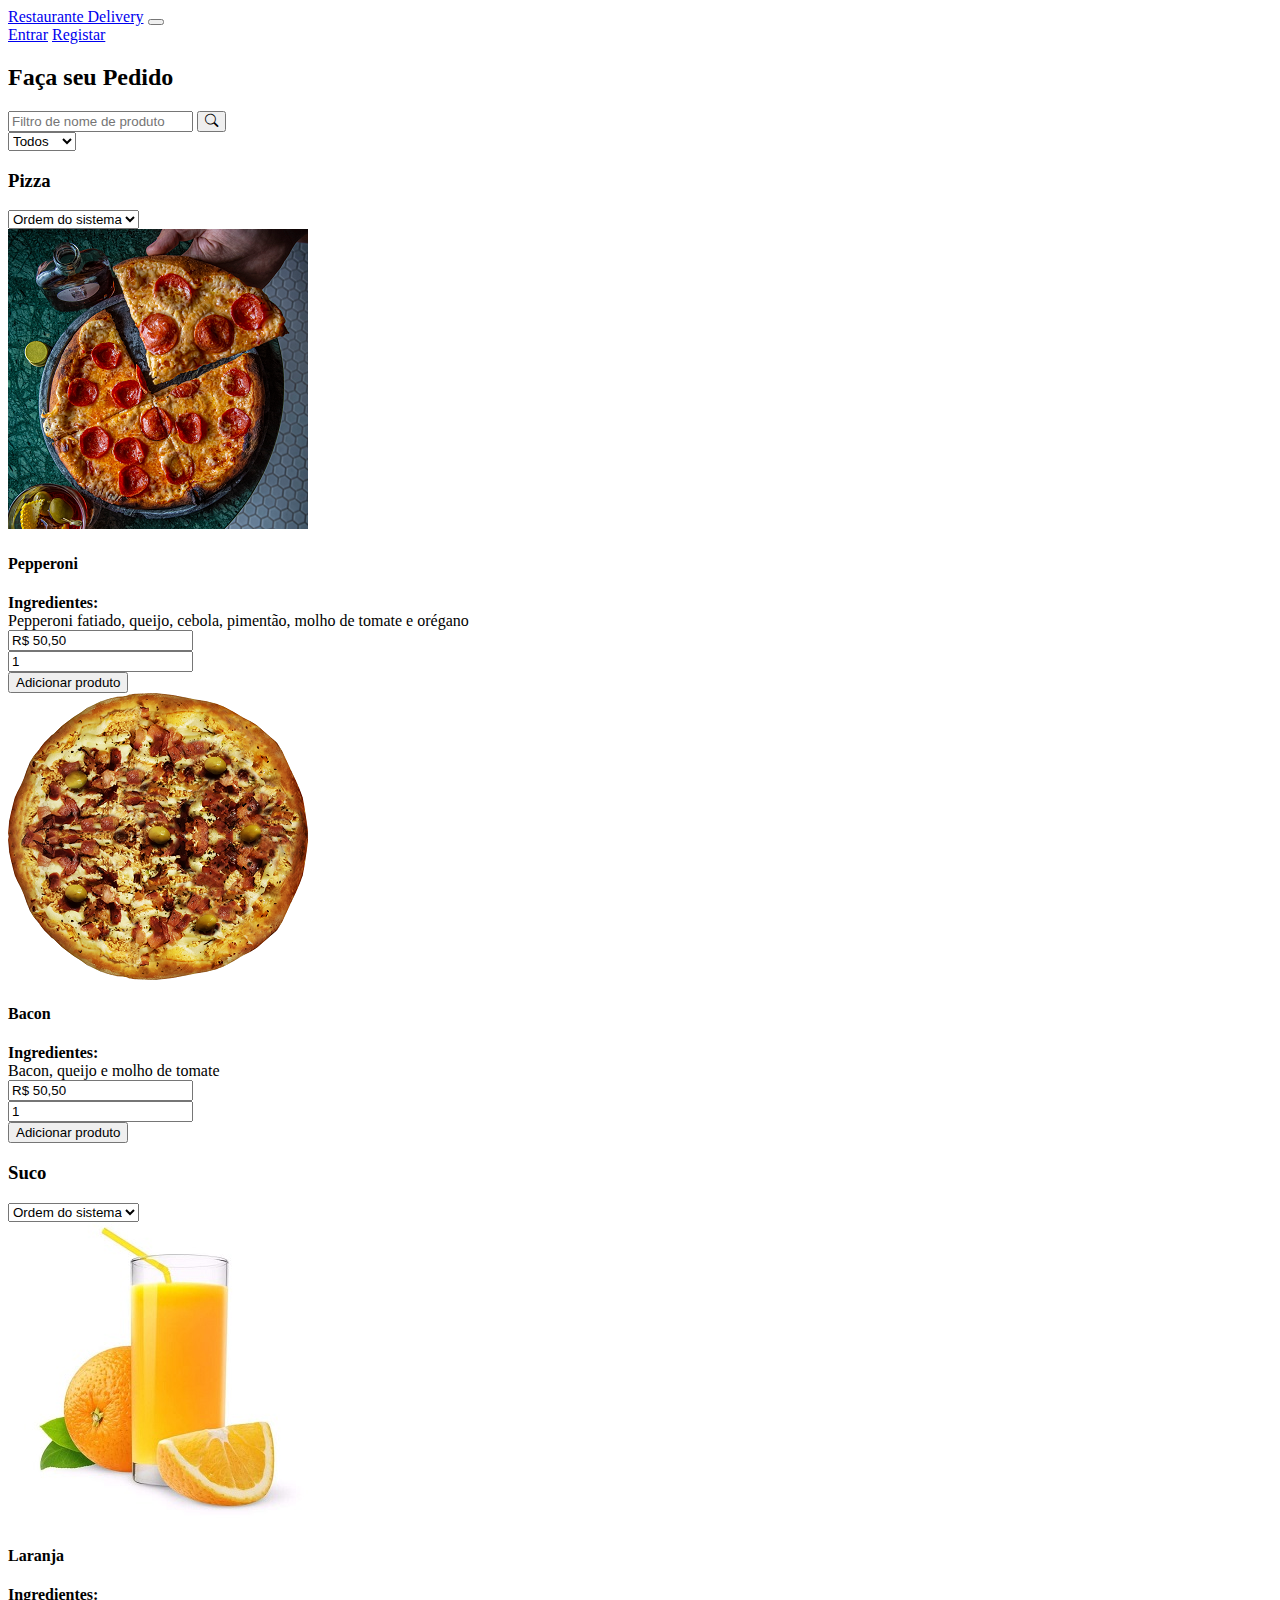
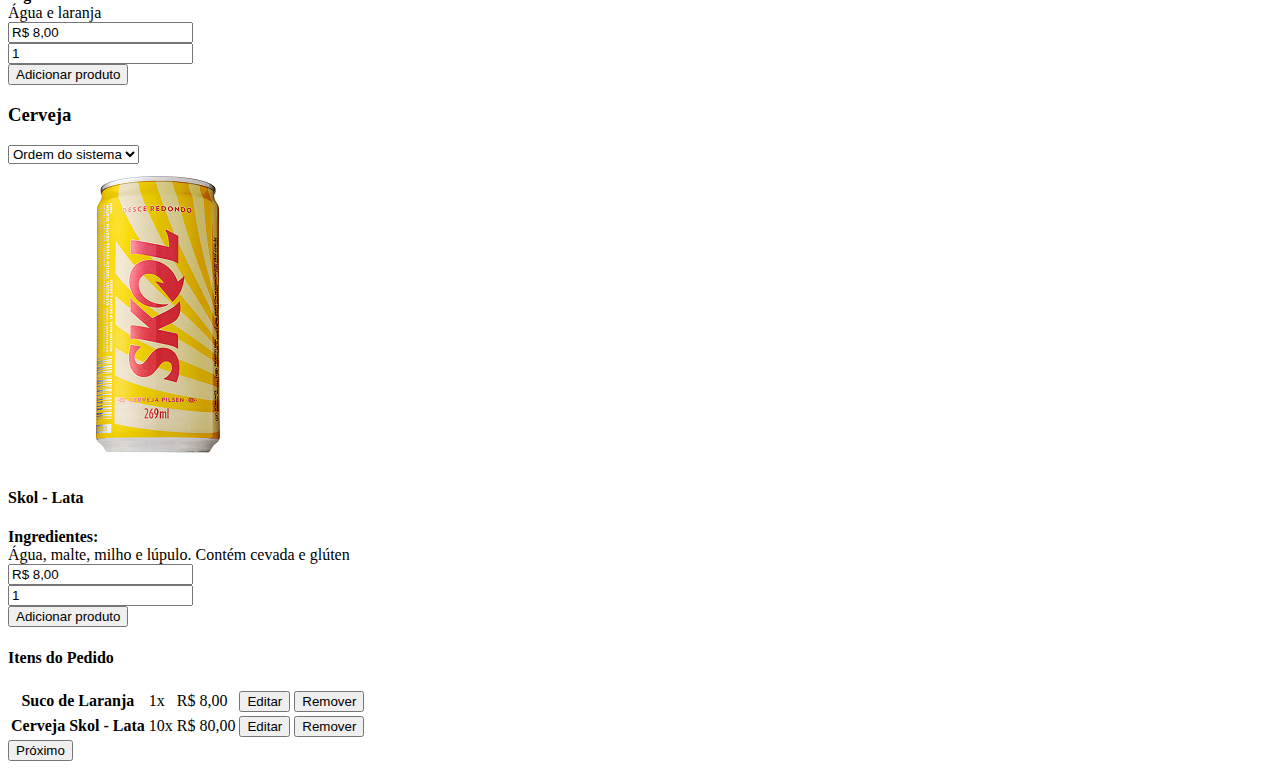
<file: index.html>
<!DOCTYPE html>
<html lang="en">

<head>
    <meta charset="UTF-8">
    <meta name="viewport" content="width=device-width, initial-scale=1.0">
    <title>Exercício Bootstrap</title>
    <!-- www.getbootstrap.com -->
    <link href="https://cdn.jsdelivr.net/npm/bootstrap@5.3.6/dist/css/bootstrap.min.css" rel="stylesheet"
        integrity="sha384-4Q6Gf2aSP4eDXB8Miphtr37CMZZQ5oXLH2yaXMJ2w8e2ZtHTl7GptT4jmndRuHDT" crossorigin="anonymous">
    <script src="https://cdn.jsdelivr.net/npm/bootstrap@5.3.6/dist/js/bootstrap.bundle.min.js"
        integrity="sha384-j1CDi7MgGQ12Z7Qab0qlWQ/Qqz24Gc6BM0thvEMVjHnfYGF0rmFCozFSxQBxwHKO"
        crossorigin="anonymous"></script>
    <link rel="stylesheet" href="https://cdn.jsdelivr.net/npm/bootstrap-icons@1.13.1/font/bootstrap-icons.min.css">
</head>

<body>
    <!-- Navbar -->
    <header>
        <nav class="navbar navbar-expand-lg bg-body-tertiary">
            <div class="container-fluid">
                <a class="navbar-brand" href="#">Restaurante Delivery</a>
                <button class="navbar-toggler" type="button" data-bs-toggle="collapse"
                    data-bs-target="#navbarSupportedContent" aria-controls="navbarSupportedContent"
                    aria-expanded="false" aria-label="Toggle navigation">
                    <span class="navbar-toggler-icon"></span>
                </button>
                <div class="collapse navbar-collapse" id="navbarSupportedContent">
                    <div class="ms-auto">
                        <a href="#" class="link-secondary text-decoration-none">Entrar</a>
                        <a href="#" class="link-secondary text-decoration-none">Registar</a>
                    </div>
                </div>
            </div>
        </nav>
    </header>
    <div class="container">
        <!-- Filtros -->
        <div>
            <h2 class="text-center mt-2 mb-0">Faça seu Pedido</h2>
            <form method="get" class="row" action="index.html">
                <div class="col-md-6 my-2 pe-md-0">
                    <div class="input-group">
                        <input type="text" class="form-control" name="texto-busca"
                            placeholder="Filtro de nome de produto">
                        <button class="btn btn-primary">
                            <i class="bi bi-search"></i>
                        </button>
                    </div>
                </div>
                <div class="col-md-6 my-2">
                    <select class="form-select" name="filtro-tipo" id="">
                        <option value="0">Todos</option>
                        <option value="1">Pizza</option>
                        <option value="2">Suco</option>
                        <option value="3">Cerveja</option>
                    </select>
                </div>
            </form>
        </div>
        <!-- Tipo 1 -->
        <div class="border border-dark border-2 rounded mb-4">
            <!-- Cabeçalho do Tipo -->
            <div class="row m-2">
                <div class="col-md-6 p-0">
                    <h3>Pizza</h3>
                </div>
                <div class="col-md-6 p-0">
                    <select name="" id="" class="form-select">
                        <option value="">Ordem do sistema</option>
                    </select>
                </div>
            </div>
            <!-- Item 1 -->
            <div class="border border-dark border-2 rounded m-2">
                <div class="row">
                    <div class="col-md-3 my-auto">
                        <div class="m-2">
                            <img src="./img/Pizza/pizza-pepperoni.png" class="rounded w-100">
                        </div>
                    </div>
                    <div class="col-md-6 my-auto">
                        <div class="mx-2">
                            <h4 class="mb-2">Pepperoni</h4>
                            <div class="my-2"><b>Ingredientes:</b></div>
                            <div class="mt-2">Pepperoni fatiado, queijo, cebola, pimentão, molho de tomate e orégano
                            </div>
                        </div>
                    </div>
                    <div class="col-md-3 m-auto">
                        <div class="m-2">
                            <input type="text" class="form-control" value="R$ 50,50" readonly>
                        </div>
                        <div class="m-2">
                            <input type="number" class="form-control" value="1" min="1">
                        </div>
                        <div class="m-2">
                            <button class="btn btn-primary w-100">Adicionar produto</button>
                        </div>
                    </div>
                </div>
            </div>
            <!-- Item 2 -->
            <div class="border border-dark border-2 rounded m-2">
                <div class="row">
                    <div class="col-md-3 my-auto">
                        <div class="m-2">
                            <img src="./img/Pizza/pizza-bacon.png" class="rounded w-100">
                        </div>
                    </div>
                    <div class="col-md-6 my-auto">
                        <div class="mx-2">
                            <h4 class="mb-2">Bacon</h4>
                            <div class="my-2"><b>Ingredientes:</b></div>
                            <div class="mt-2">Bacon, queijo e molho de tomate</div>
                        </div>
                    </div>
                    <div class="col-md-3 m-auto">
                        <div class="m-2">
                            <input type="text" class="form-control" value="R$ 50,50" readonly>
                        </div>
                        <div class="m-2">
                            <input type="number" class="form-control" value="1" min="1">
                        </div>
                        <div class="m-2">
                            <button class="btn btn-primary w-100">Adicionar produto</button>
                        </div>
                    </div>
                </div>
            </div>
        </div>
        <!-- Tipo 2 -->
        <div class="border border-dark border-2 rounded mb-4">
            <!-- Cabeçalho do Tipo -->
            <div class="row m-2">
                <div class="col-md-6 p-0">
                    <h3>Suco</h3>
                </div>
                <div class="col-md-6 p-0">
                    <select name="" id="" class="form-select">
                        <option value="">Ordem do sistema</option>
                    </select>
                </div>
            </div>
            <!-- Item 1 -->
            <div class="border border-dark border-2 rounded m-2">
                <div class="row">
                    <div class="col-md-3 my-auto">
                        <div class="m-2">
                            <img src="./img/Suco/suco-laranja.png" class="rounded w-100">
                        </div>
                    </div>
                    <div class="col-md-6 my-auto">
                        <div class="mx-2">
                            <h4 class="mb-2">Laranja</h4>
                            <div class="my-2"><b>Ingredientes:</b></div>
                            <div class="mt-2">Água e laranja</div>
                        </div>
                    </div>
                    <div class="col-md-3 m-auto">
                        <div class="m-2">
                            <input type="text" class="form-control" value="R$ 8,00" readonly>
                        </div>
                        <div class="m-2">
                            <input type="number" class="form-control" value="1" min="1">
                        </div>
                        <div class="m-2">
                            <button class="btn btn-primary w-100">Adicionar produto</button>
                        </div>
                    </div>
                </div>
            </div>
        </div>
        <!-- Tipo 3 -->
        <div class="border border-dark border-2 rounded mb-4">
            <!-- Cabeçalho do Tipo -->
            <div class="row m-2">
                <div class="col-md-6 p-0">
                    <h3>Cerveja</h3>
                </div>
                <div class="col-md-6 p-0">
                    <select name="" id="" class="form-select">
                        <option value="">Ordem do sistema</option>
                    </select>
                </div>
            </div>
            <!-- Item 1 -->
            <div class="border border-dark border-2 rounded m-2">
                <div class="row">
                    <div class="col-md-3 my-auto">
                        <div class="m-2">
                            <img src="./img/Cerveja/cerveja-skol-lata.png" class="rounded w-100">
                        </div>
                    </div>
                    <div class="col-md-6 my-auto">
                        <div class="mx-2">
                            <h4 class="mb-2">Skol - Lata</h4>
                            <div class="my-2"><b>Ingredientes:</b></div>
                            <div class="mt-2">Água, malte, milho e lúpulo. Contém cevada e glúten</div>
                        </div>
                    </div>
                    <div class="col-md-3 m-auto">
                        <div class="m-2">
                            <input type="text" class="form-control" value="R$ 8,00" readonly>
                        </div>
                        <div class="m-2">
                            <input type="number" class="form-control" value="1" min="1">
                        </div>
                        <div class="m-2">
                            <button class="btn btn-primary w-100">Adicionar produto</button>
                        </div>
                    </div>
                </div>
            </div>
        </div>
        <!-- Carrinho de compras -->
        <div class="border border-dark border-2 rounded mb-4">
            <div class="m-2">
                <h4>Itens do Pedido</h4>
            </div>
            <div class="m-2">
                <table class="table table-hover text-center align-middle m-0">
                    <tbody>
                        <tr>
                            <th>Suco de Laranja</th>
                            <td>1x</td>
                            <td>R$ 8,00</td>
                            <td>
                                <button class="btn btn-secondary">Editar</button>
                                <button class="btn btn-danger">Remover</button>
                            </td>
                        </tr>
                        <tr>
                            <th>Cerveja Skol - Lata</th>
                            <td>10x</td>
                            <td>R$ 80,00</td>
                            <td>
                                <button class="btn btn-secondary">Editar</button>
                                <button class="btn btn-danger">Remover</button>
                            </td>
                        </tr>
                    </tbody>
                </table>
            </div>
            <div class="m-2">
                <button class="btn btn-primary w-100">Próximo</button>
            </div>
        </div>
    </div>
</body>

</html>
</file>
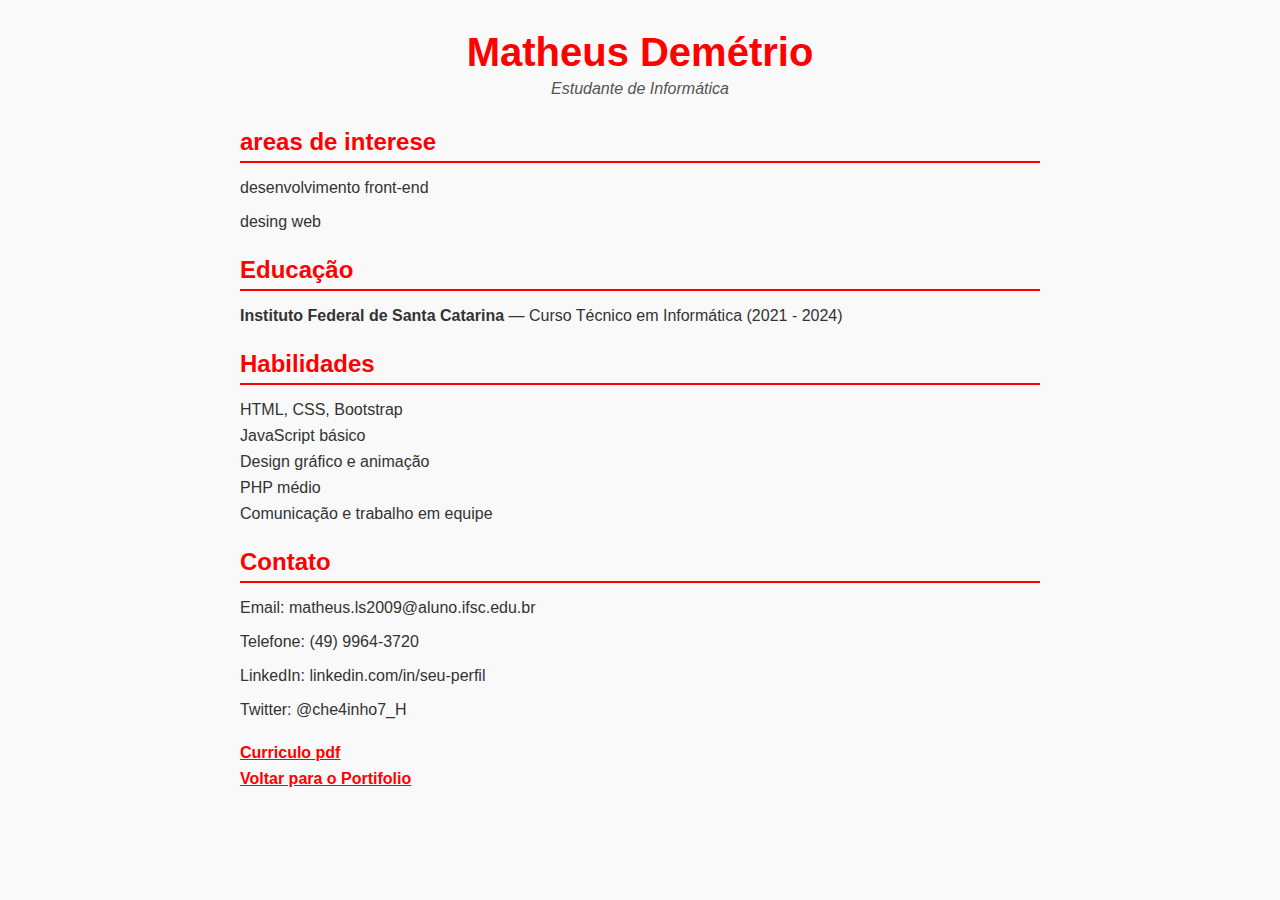
<file: Curriculo.html>
<!DOCTYPE html>
<html lang="pt-BR">

<head>
    <meta charset="UTF-8" />
    <meta name="viewport" content="width=device-width, initial-scale=1" />
    <title>Currículo - Matheus Demétrio</title>
    <style>
        body {
            font-family: Arial, sans-serif;
            max-width: 800px;
            margin: 30px auto;
            padding: 0 20px;
            color: #333;
            background-color: #f9f9f9;
        }

        header {
            text-align: center;
            margin-bottom: 30px;
        }

        header h1 {
            margin: 0;
            font-size: 2.5rem;
            color: #ff0000; /* vermelho */
        }

        header p {
            margin: 5px 0;
            font-style: italic;
            color: #555;
        }

        section {
            margin-bottom: 25px;
        }

        section h2 {
            border-bottom: 2px solid #ff0000;
            padding-bottom: 5px;
            margin-bottom: 15px;
            color: #ff0000;
        }

        ul {
            list-style-type: none;
            padding-left: 0;
        }

        ul li {
            margin-bottom: 8px;
        }

        .contact-info {
            text-align: center;
            margin-top: 15px;
            font-size: 0.9rem;
            color: #666;
        }

        a{
            color:red
        }
    </style>
</head>

<body>
    <header>
        <h1>Matheus Demétrio</h1>
        <p>Estudante de Informática</p>
    </header>

    <section>
        <h2>areas de interese</h2>
        <p>desenvolvimento front-end</p>
        <p>desing web</p>
    </section>

    <section>
        <h2>Educação</h2>
        <ul>
            <li><strong>Instituto Federal de Santa Catarina</strong> — Curso Técnico em Informática (2021 - 2024)</li>
        </ul>
    </section>

    <section>
        <h2>Habilidades</h2>
        <ul>
            <li>HTML, CSS, Bootstrap</li>
            <li>JavaScript básico</li>
            <li>Design gráfico e animação</li>
            <li>PHP médio</li>
            <li>Comunicação e trabalho em equipe</li>
        </ul>
    </section>

    <section>
        <h2>Contato</h2>
        <p>Email: matheus.ls2009@aluno.ifsc.edu.br</p>
        <p>Telefone: (49) 9964-3720</p>
        <p>LinkedIn: linkedin.com/in/seu-perfil</p>
        <p>Twitter: @che4inho7_H</p>
    </section>

    <section>
        <ul>
            <li><a href="curriculo.pdf"><b>Curriculo pdf</b></a></li>
            <li><a href="index.html"><b>Voltar para o Portifolio</b></a></li>
        </ul>
    </section>
</body>

</html>
</file>
